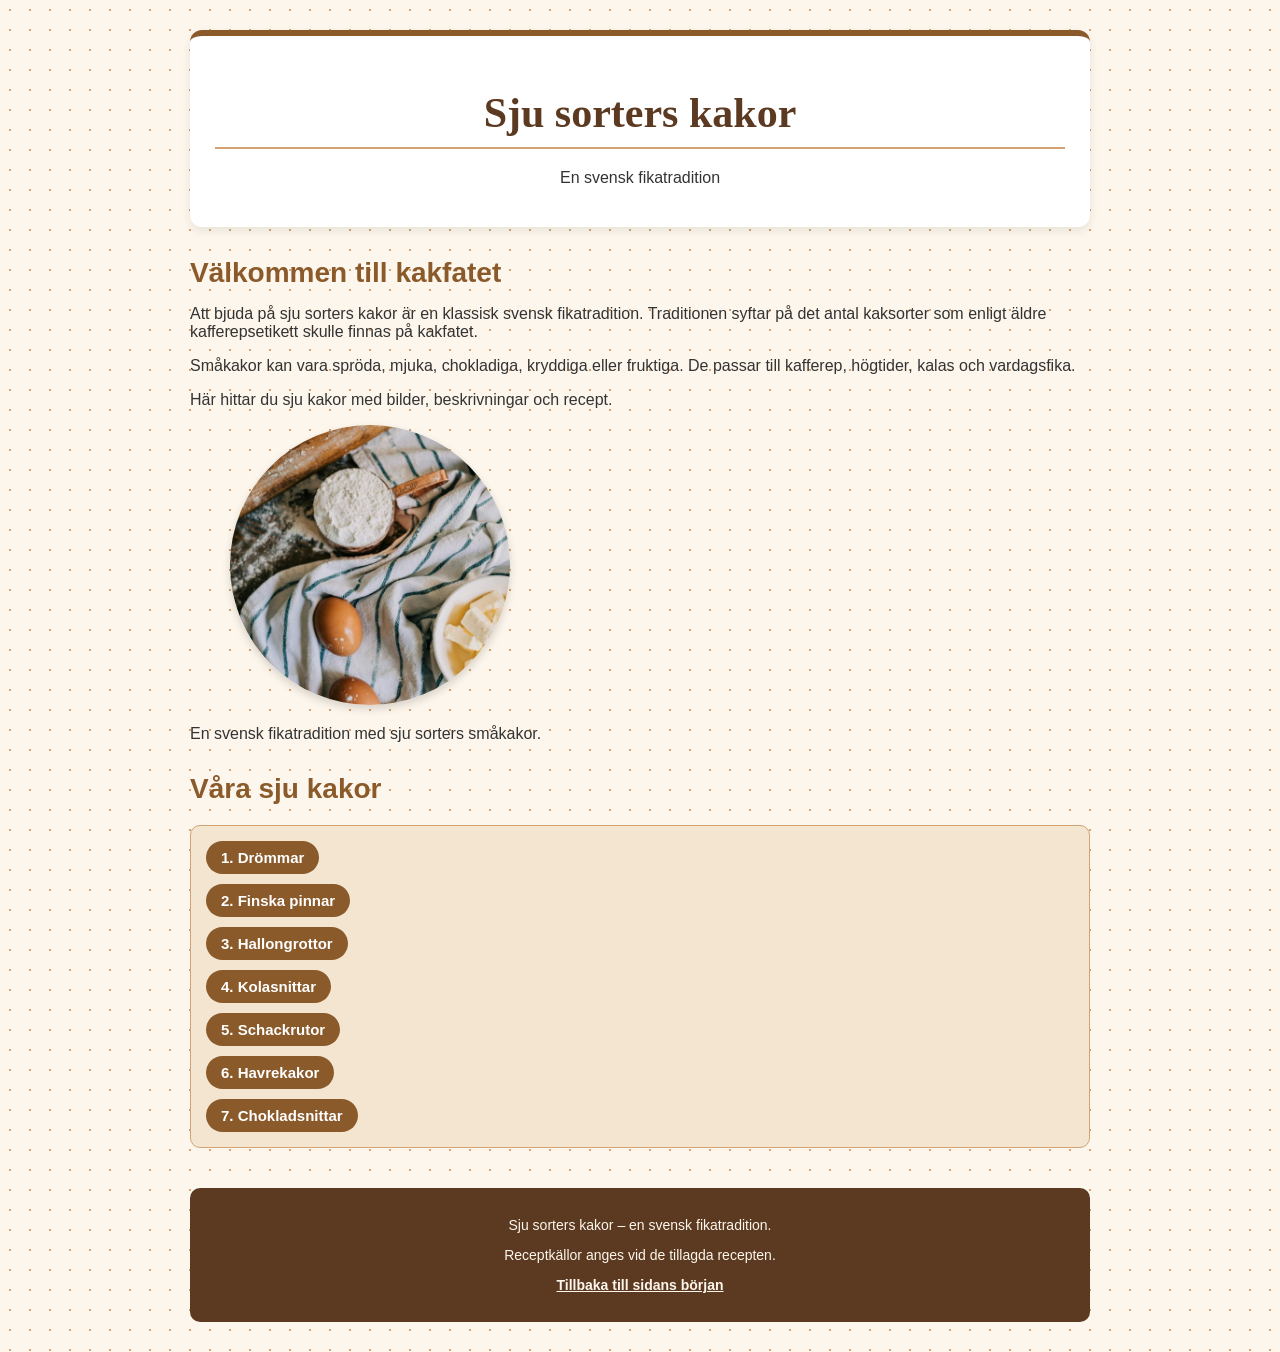
<file: index.html>
<!DOCTYPE html>
<html lang="sv">
<head>
    <!-- denna teckenkodning läggas så att svenska bokstäver fungerar -->
    <meta charset="UTF-8">

    <!-- Gör sidan anpassningsbar till olika skärmstorlekar. -->
    <meta name="viewport" content="width=device-width, initial-scale=1.0">

    <!-- Titeln för webbläsarens flik. -->
    <title>Sju sorters kakor</title>


<link rel="stylesheet" 
href="style.css">  
</head>
<body id="top">
    <!-- SIDHUVUD och det innebär sidans huvudrubrik och introduktion. -->
    <header>
        <h1>Sju sorters kakor</h1>
    <p>En svensk fikatradition</p>
    </header>

     <!-- INTRODUKTION
             Section grupperar den inledande informationen. -->
        <section id="introduktion">
            <h2>Välkommen till kakfatet</h2>

            <p>
                Att bjuda på sju sorters kakor är en klassisk
                svensk fikatradition. Traditionen syftar på det
                antal kaksorter som enligt äldre kafferepsetikett
                skulle finnas på kakfatet.
            </p>

            <p>
                Småkakor kan vara spröda, mjuka, chokladiga,
                kryddiga eller fruktiga. De passar till kafferep,
                högtider, kalas och vardagsfika.
            </p>

            <p>
                Här hittar du sju kakor med bilder,
                beskrivningar och recept.
            </p>
        </section>
        <figure>   
        <img src="lauren-gray-ingredients-unsplash.jpg"
                     alt="ingredienser för bakning med ägg , mjöl och en kavel"
                     width="600"
                     height="400">
                     </figure>
 <p>En svensk fikatradition med sju sorters småkakor.  </p>


<!-- NAVIGERING
         Nav innebär alla länkar till olika kakavsnitten och 
         Varje länk leder till ett unikt id längre ner på sidan. -->



        <h2>Våra sju kakor </h2>
<nav aria-label="Receptmeny">
    <ul>
        <li><a href="Drommar.html">1. Drömmar</a></li>
        <li><a href="finska.pinnar.html">2. Finska pinnar</a></li>
        <li><a href="Hallongrottor.html">3. Hallongrottor</a></li>
        <li><a href="kolasnittar.html">4. Kolasnittar</a></li>
        <li><a href="schackrutor.html">5. Schackrutor</a></li>
        <li><a href="havrekakor.html">6. Havrekakor</a></li>
        <li><a href="chokladsnittar.html">7. Chokladsnittar</a></li>
    </ul>
</nav>


    <!-- SIDFOT
         Footer innehåller avslutande information om webbplatsen. -->
    <footer>
        <p>Sju sorters kakor – en svensk fikatradition.</p>
        <p>Receptkällor anges vid de tillagda recepten.</p>
        <p><a href="#top">Tillbaka till sidans början</a></p>
    </footer>

</body>
</html>
</file>
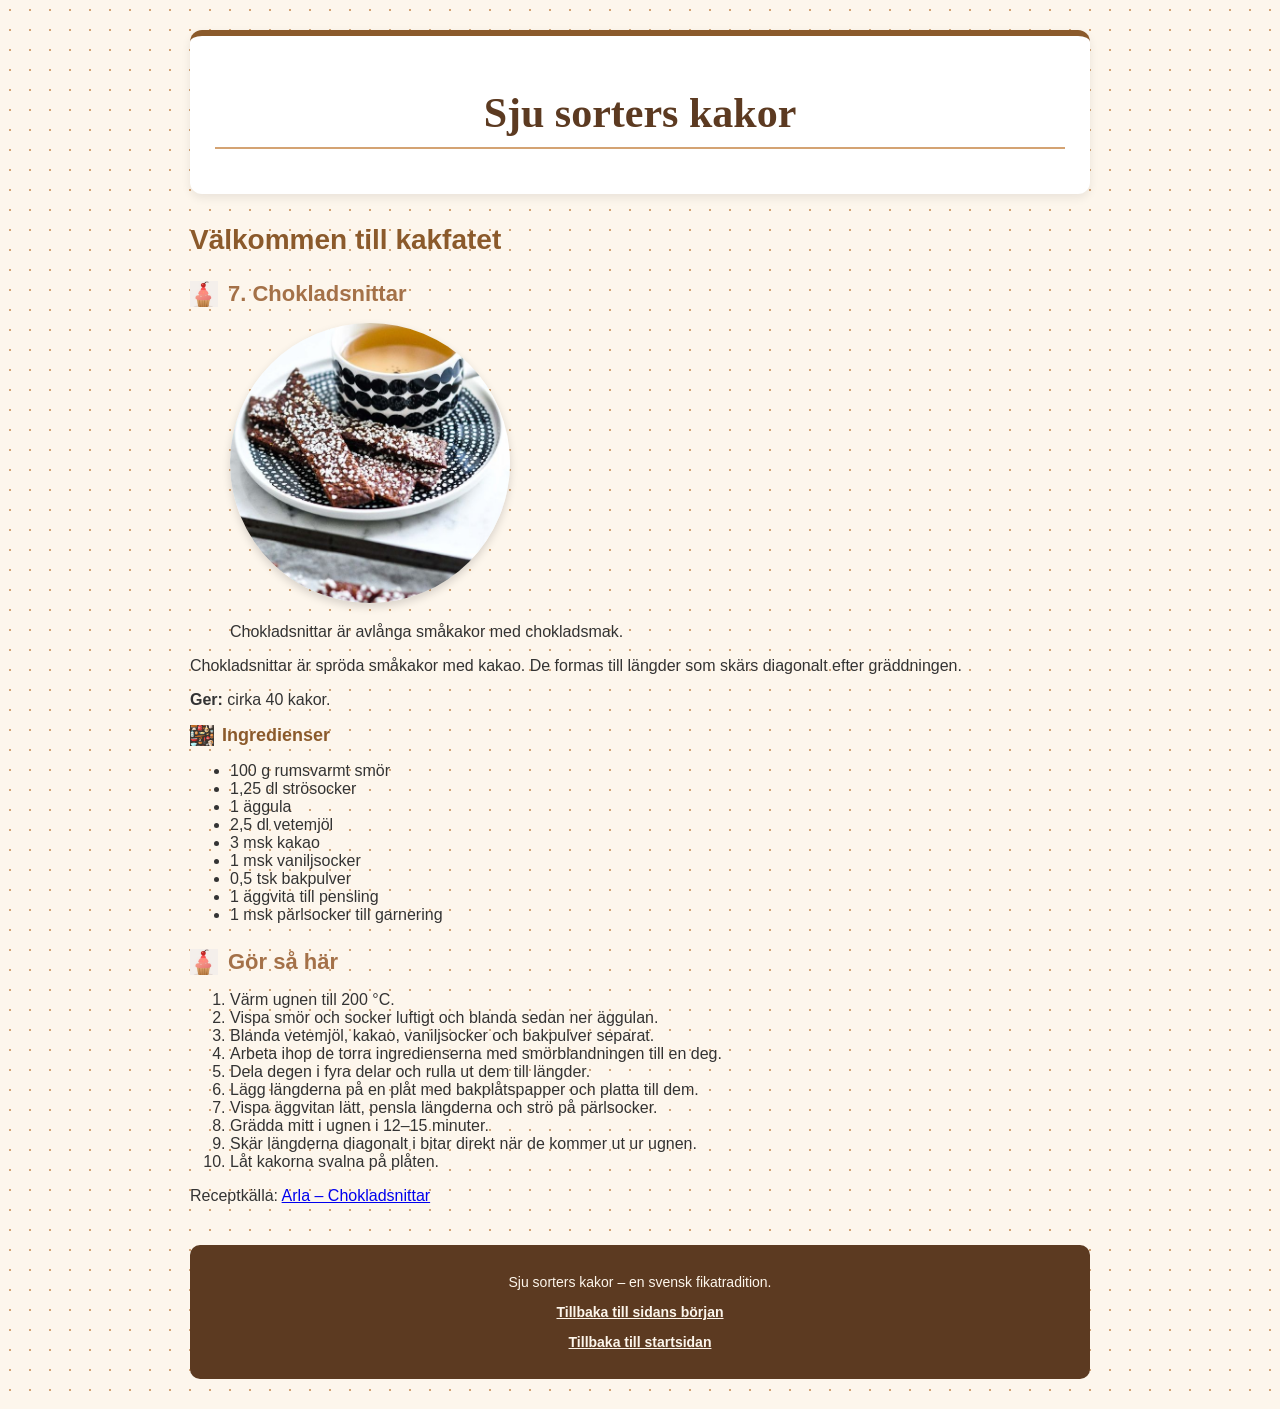
<file: chokladsnittar.html>
<!DOCTYPE html>
<html lang="sv">
<head>
    <!-- denna teckenkodning läggas så att svenska bokstäver fungerar -->
    <meta charset="UTF-8">

    <!-- Gör sidan anpassningsbar till olika skärmstorlekar. -->
    <meta name="viewport" content="width=device-width, initial-scale=1.0">

    <!-- Titeln för webbläsarens flik. -->
    <title>Sju sorters kakor</title>

<link rel="stylesheet" 
href="style.css">  
</head>
<body id="top">
    <!-- SIDHUVUD och det innebär sidans huvudrubrik och introduktion. -->
    <header>
        <h1>Sju sorters kakor</h1>
    </header>
     <!-- INTRODUKTION
             Section grupperar den inledande informationen. -->
        <section id="introduktion">
            <h2>Välkommen till kakfatet</h2>
            <!-- KAKA 7: egen vald kaka.
             Chokladsnittar är den andra extra kakan.
             Receptkälla enligt materialet som användaren angav:
             Arla, https://www.arla.se/recept/chokladsnitt/
             -->
        <article id="chokladsnittar">
            <h3>7. Chokladsnittar</h3>

            <figure>
                <img src="e2f61e0991dc0f7e5b26a93a81a0b77e.jpg"
                     alt="Avlånga chokladsnittar med pärlsocker"
                     width="600"
                     height="400">
                <figcaption>
                    Chokladsnittar är avlånga småkakor med chokladsmak.
                </figcaption>
            </figure>

            <p>
                Chokladsnittar är spröda småkakor med kakao.
                De formas till längder som skärs diagonalt
                efter gräddningen.
            </p>

            <p><strong>Ger:</strong> cirka 40 kakor.</p>

            <section>
                <h4>Ingredienser</h4>
                <ul>
                    <li>100 g rumsvarmt smör</li>
                    <li>1,25 dl strösocker</li>
                    <li>1 äggula</li>
                    <li>2,5 dl vetemjöl</li>
                    <li>3 msk kakao</li>
                    <li>1 msk vaniljsocker</li>
                    <li>0,5 tsk bakpulver</li>
                    <li>1 äggvita till pensling</li>
                    <li>1 msk pärlsocker till garnering</li>
                </ul>
            </section>

            <section>
                <h3>Gör så här</h3>
                <ol>
                    <li>Värm ugnen till 200 °C.</li>
                    <li>Vispa smör och socker luftigt och blanda sedan ner äggulan.</li>
                    <li>Blanda vetemjöl, kakao, vaniljsocker och bakpulver separat.</li>
                    <li>Arbeta ihop de torra ingredienserna med smörblandningen till en deg.</li>
                    <li>Dela degen i fyra delar och rulla ut dem till längder.</li>
                    <li>Lägg längderna på en plåt med bakplåtspapper och platta till dem.</li>
                    <li>Vispa äggvitan lätt, pensla längderna och strö på pärlsocker.</li>
                    <li>Grädda mitt i ugnen i 12–15 minuter.</li>
                    <li>Skär längderna diagonalt i bitar direkt när de kommer ut ur ugnen.</li>
                    <li>Låt kakorna svalna på plåten.</li>
                </ol>
            </section>

            <!-- Receptets källa anges i en vanlig länk. -->
            <p>
                Receptkälla:
                <a href="https://www.arla.se/recept/chokladsnitt/">
                    Arla – Chokladsnittar
                </a>
            </p>
        </article>
        </section>
<footer>
    <p>Sju sorters kakor – en svensk fikatradition.</p>
   
    <p><a href="#top">Tillbaka till sidans början</a></p>
     <p><a href="index.html">Tillbaka till startsidan</a></p>
</footer>
    
</body>
</html>
</file>
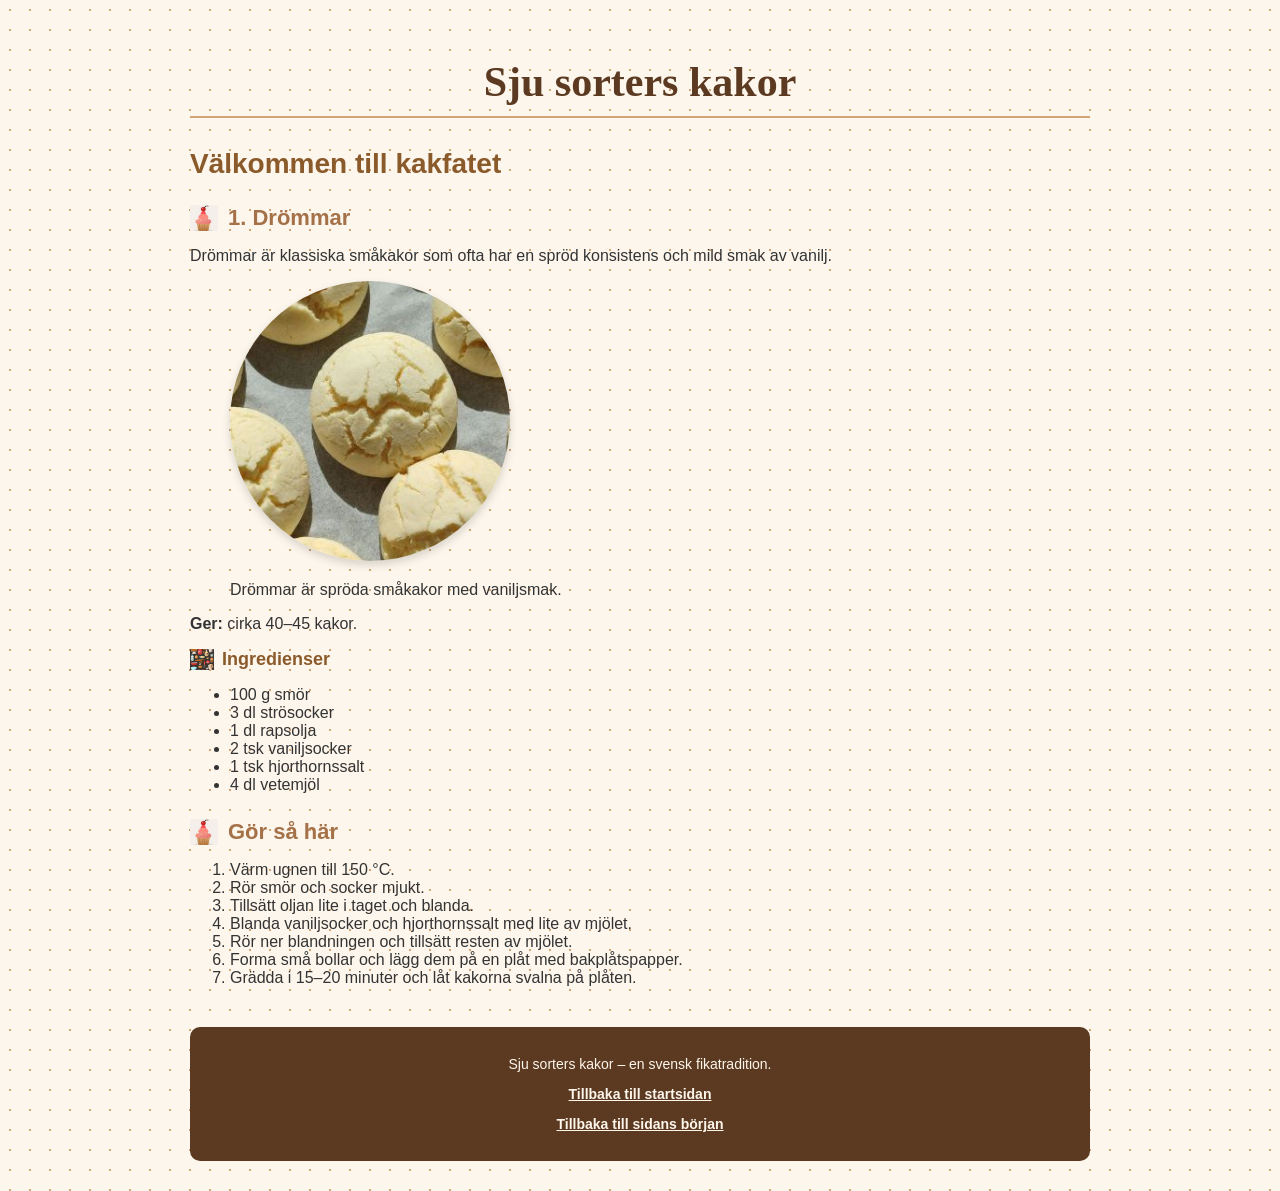
<file: Drommar.html>
<!DOCTYPE html>
<html lang="sv">
<head>
    <!-- denna teckenkodning läggas så att svenska bokstäver fungerar -->
    <meta charset="UTF-8">

    <!-- Gör sidan anpassningsbar till olika skärmstorlekar. -->
    <meta name="viewport" content="width=device-width, initial-scale=1.0">

    <!-- Titeln för webbläsarens flik. -->
    <title>Sju sorters kakor</title>

<link rel="stylesheet" 
href="style.css">  
</head>
<body>
    
 <h1>Sju sorters kakor</h1>
    
     <!-- INTRODUKTION
             Section grupperar den inledande informationen. -->
        <section id="introduktion">
            <h2>Välkommen till kakfatet</h2>
             <article id="drommar">
                 <!-- KAKA 1
              texten för de första fem  kakorna är baserad på uppgiftmaterialet. 
                 Article används för ett självständigt innehållsavsnitt. -->
            <h3>1. Drömmar</h3>
            <p>
                Drömmar är klassiska småkakor som ofta har
                en spröd konsistens och mild smak av vanilj.
            </p>

            <!-- här är sektonen för den första kakans bild .
                 Alt-är beskrivning till bildens innehåll. -->
            <figure>
                <img src="drommar-pexels-nur-tok-1105432560-30900690.jpg"
                     alt="Drömmar, runda ljusa småkakor"
                     width="600"
                     height="400">
                <figcaption>
                    Drömmar är spröda småkakor med vaniljsmak.
                </figcaption>
            </figure>

            <p><strong>Ger:</strong> cirka 40–45 kakor.</p>

            <section>
                <h4>Ingredienser</h4>

                <!-- Ul används för en lista utan bestämd ordning. -->
                <ul>
                    <li>100 g smör</li>
                    <li>3 dl strösocker</li>
                    <li>1 dl rapsolja</li>
                    <li>2 tsk vaniljsocker</li>
                    <li>1 tsk hjorthornssalt</li>
                    <li>4 dl vetemjöl</li>
                </ul>
            </section>

            <section>
                <h3>Gör så här</h3>

                <!-- Ol skrivas för att bakstegen ska göras i ordning. -->
                <ol>
                    <li>Värm ugnen till 150 °C.</li>
                    <li>Rör smör och socker mjukt.</li>
                    <li>Tillsätt oljan lite i taget och blanda.</li>
                    <li>Blanda vaniljsocker och hjorthornssalt med lite av mjölet.</li>
                    <li>Rör ner blandningen och tillsätt resten av mjölet.</li>
                    <li>Forma små bollar och lägg dem på en plåt med bakplåtspapper.</li>
                    <li>Grädda i 15–20 minuter och låt kakorna svalna på plåten.</li>
                </ol>
            </section>
</article>
</section>
        <footer>
    <p>Sju sorters kakor – en svensk fikatradition.</p>
      <p><a href="index.html">Tillbaka till startsidan</a></p>
    <p><a href="#top">Tillbaka till sidans början</a></p>
</footer>
    
</body>
</html>
</file>
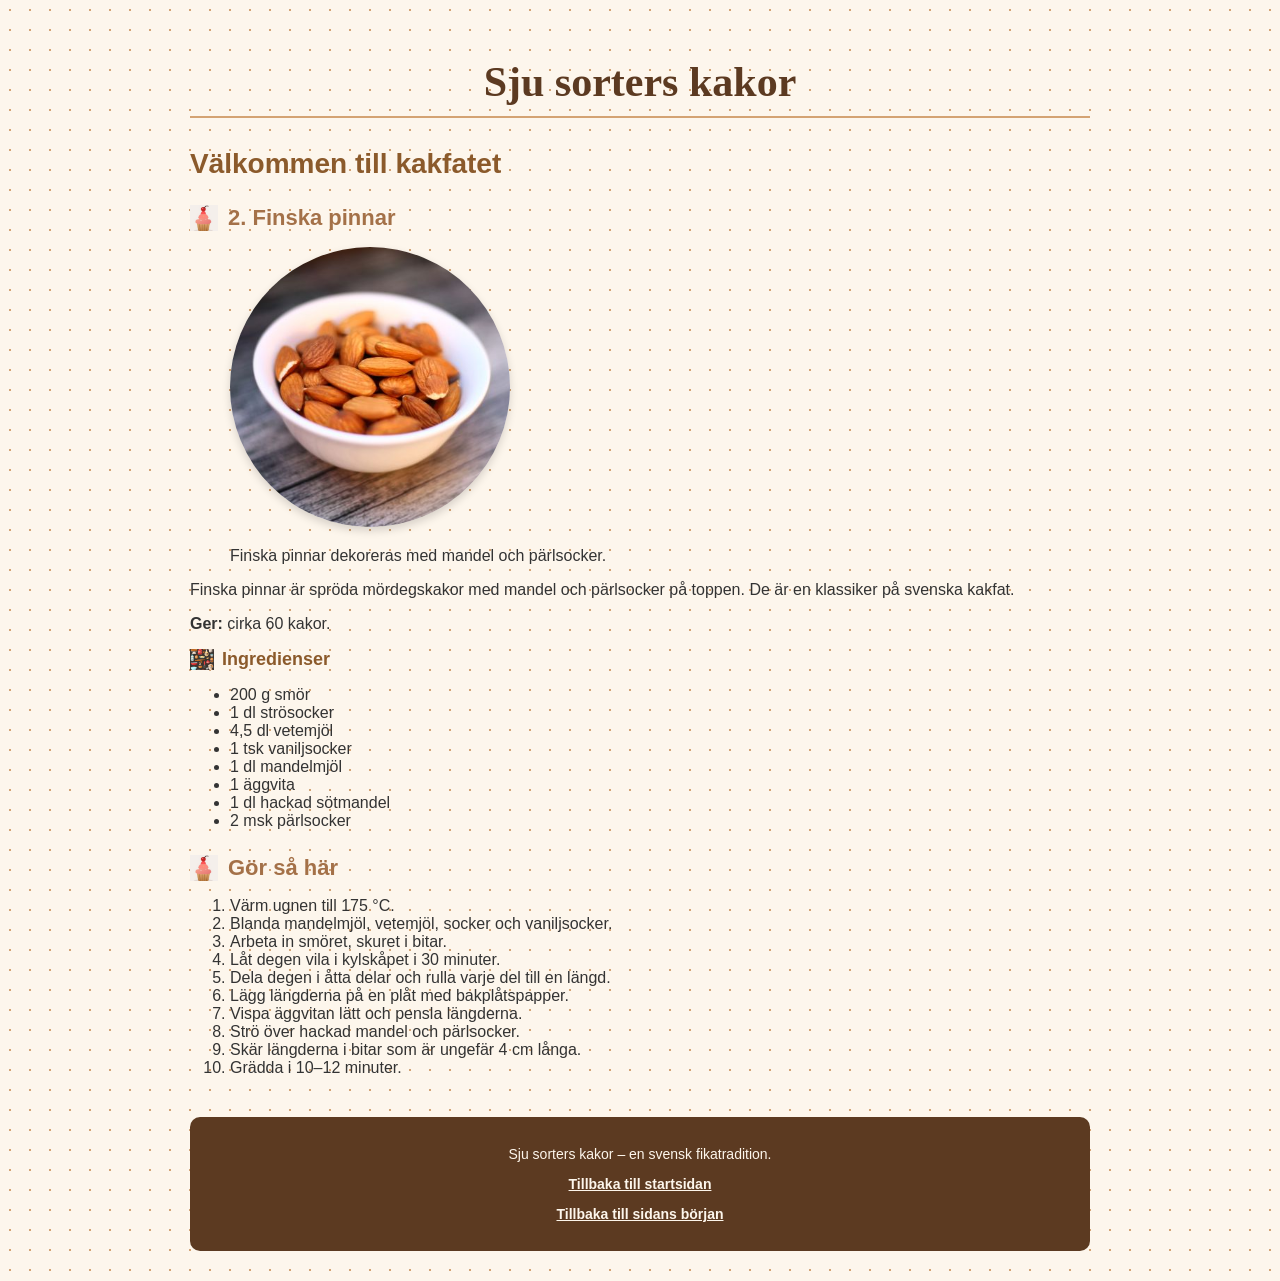
<file: finska.pinnar.html>
<!DOCTYPE html>
<html lang="sv">
<head>
    <!-- denna teckenkodning läggas så att svenska bokstäver fungerar -->
    <meta charset="UTF-8">

    <!-- Gör sidan anpassningsbar till olika skärmstorlekar. -->
    <meta name="viewport" content="width=device-width, initial-scale=1.0">

    <!-- Titeln för webbläsarens flik. -->
    <title>Sju sorters kakor</title>

<link rel="stylesheet" 
href="style.css">  
</head>
<body>
 <h1>Sju sorters kakor</h1>

        <!-- INTRODUKTION
             Section grupperar den inledande informationen. -->
        <section id="introduktion">
            <h2>Välkommen till kakfatet</h2>
             <!-- KAKA 2 -->
        <article id="finska-pinnar"> 
            <h3>2. Finska pinnar</h3>
<!-- här är andra bild och alt är beskrivning om bild-->
            <figure>
                <img src="almonds-pexels-lorena-galeano-2236980-5254826.jpg"
                     alt="Finska pinnar med hackad mandel och pärlsocker"
                     width="600"
                     height="400">
                <figcaption>
                    Finska pinnar dekoreras med mandel och pärlsocker.
                </figcaption>
            </figure>

            <p>
                Finska pinnar är spröda mördegskakor med mandel
                och pärlsocker på toppen. De är en klassiker
                på svenska kakfat.
            </p>

            <p><strong>Ger:</strong> cirka 60 kakor.</p>

            <section>
                <h4>Ingredienser</h4>
                <ul>
                    <li>200 g smör</li>
                    <li>1 dl strösocker</li>
                    <li>4,5 dl vetemjöl</li>
                    <li>1 tsk vaniljsocker</li>
                    <li>1 dl mandelmjöl</li>
                    <li>1 äggvita</li>
                    <li>1 dl hackad sötmandel</li>
                    <li>2 msk pärlsocker</li>
                </ul>
            </section>

            <section>
                <h3>Gör så här</h3>
                <ol>
                    <li>Värm ugnen till 175 °C.</li>
                    <li>Blanda mandelmjöl, vetemjöl, socker och vaniljsocker.</li>
                    <li>Arbeta in smöret, skuret i bitar.</li>
                    <li>Låt degen vila i kylskåpet i 30 minuter.</li>
                    <li>Dela degen i åtta delar och rulla varje del till en längd.</li>
                    <li>Lägg längderna på en plåt med bakplåtspapper.</li>
                    <li>Vispa äggvitan lätt och pensla längderna.</li>
                    <li>Strö över hackad mandel och pärlsocker.</li>
                    <li>Skär längderna i bitar som är ungefär 4 cm långa.</li>
                    <li>Grädda i 10–12 minuter.</li>
                </ol>
            </section>
            </article>

             </section>
            
        
            <footer>
    <p>Sju sorters kakor – en svensk fikatradition.</p>
      <p><a href="index.html">Tillbaka till startsidan</a></p>
    <p><a href="#top">Tillbaka till sidans början</a></p>

</footer>
    </body>
    </html>
</file>
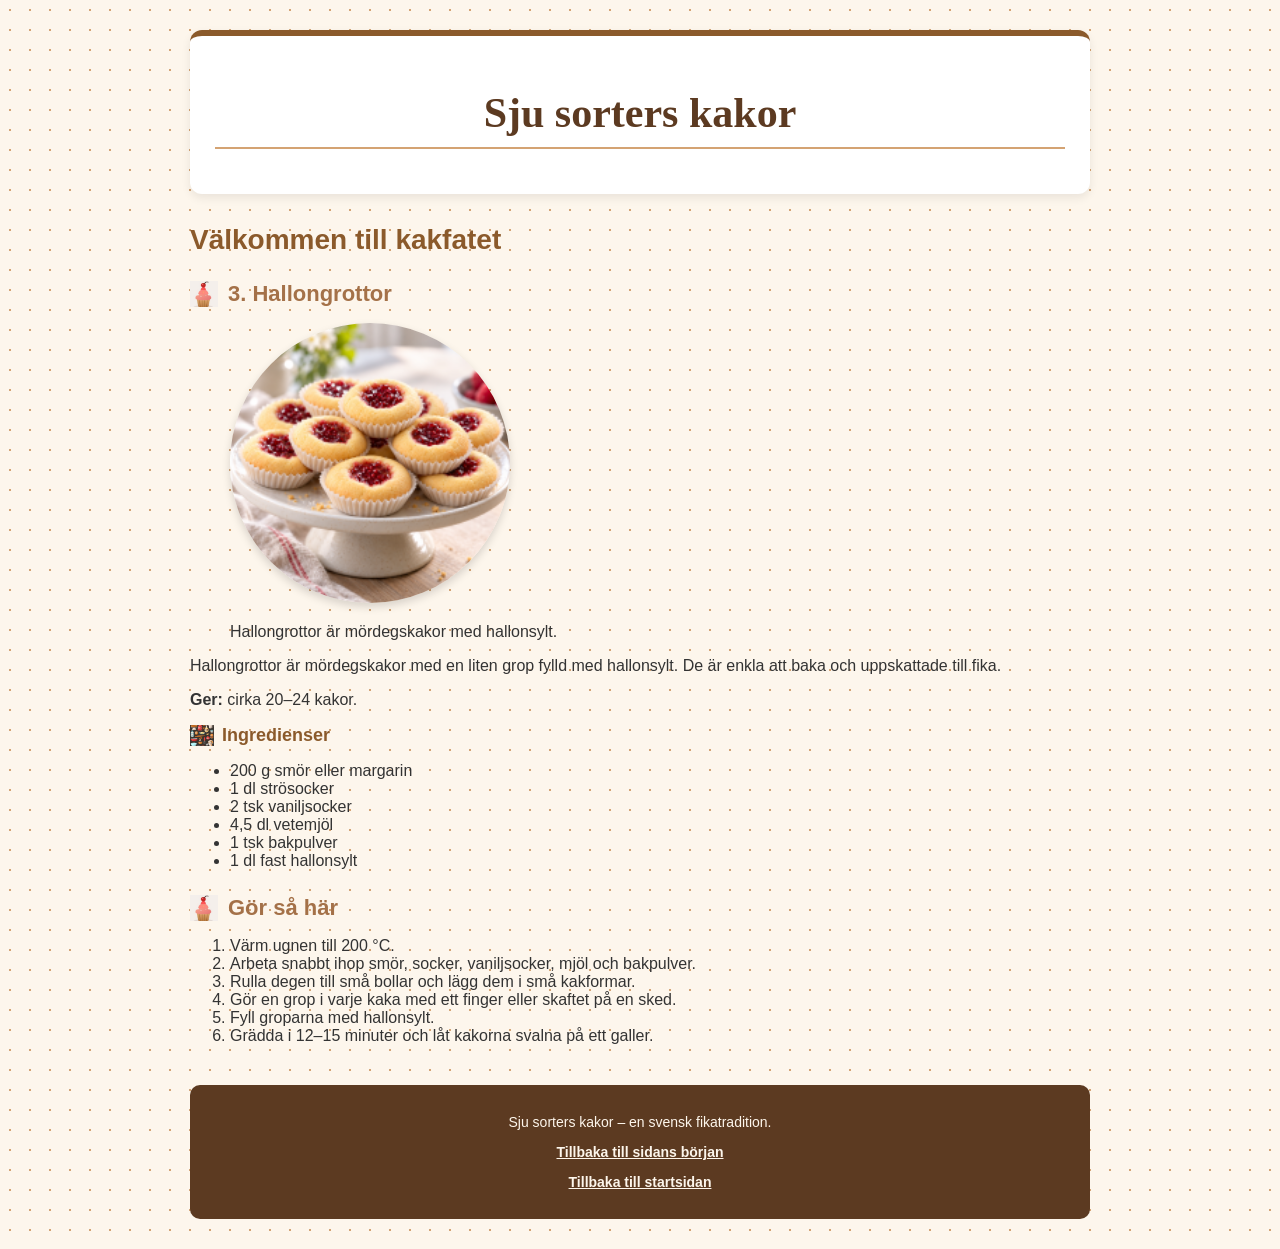
<file: Hallongrottor.html>
<!DOCTYPE html>
<html lang="sv">
<head>
    <!-- denna teckenkodning läggas så att svenska bokstäver fungerar -->
    <meta charset="UTF-8">

    <!-- Gör sidan anpassningsbar till olika skärmstorlekar. -->
    <meta name="viewport" content="width=device-width, initial-scale=1.0">

    <!-- Titeln för webbläsarens flik. -->
    <title>Sju sorters kakor</title>

<link rel="stylesheet" 
href="style.css">  
</head>
<body id="top">
    <!-- SIDHUVUD och det innebär sidans huvudrubrik och introduktion. -->
    <header>
        <h1>Sju sorters kakor</h1> 
    </header>
    
     <!-- INTRODUKTION
             Section grupperar den inledande informationen. -->
        <section id="introduktion">
            <h2>Välkommen till kakfatet</h2>
             <!-- KAKA 3 -->
        <article id="hallongrottor">
            <h3>3. Hallongrottor</h3>

            <figure>
                <img src="Hallongrottor-chatgpt-bild.png"
            
                     alt="Hallongrottor fyllda med hallonsylt"
                     width="600"
                     height="400">
                <figcaption>
                    Hallongrottor är mördegskakor med hallonsylt.
                </figcaption>
            </figure>
 
            <p>
                Hallongrottor är mördegskakor med en liten grop
                fylld med hallonsylt. De är enkla att baka och
                uppskattade till fika.
            </p>

            <p><strong>Ger:</strong> cirka 20–24 kakor.</p>

            <section>
                <h4>Ingredienser</h4>
                <ul>
                    <li>200 g smör eller margarin</li>
                    <li>1 dl strösocker</li>
                    <li>2 tsk vaniljsocker</li>
                    <li>4,5 dl vetemjöl</li>
                    <li>1 tsk bakpulver</li>
                    <li>1 dl fast hallonsylt</li>
                </ul>
            </section>

            <section>
                <h3>Gör så här</h3>
                <ol>
                    <li>Värm ugnen till 200 °C.</li>
                    <li>Arbeta snabbt ihop smör, socker, vaniljsocker, mjöl och bakpulver.</li>
                    <li>Rulla degen till små bollar och lägg dem i små kakformar.</li>
                    <li>Gör en grop i varje kaka med ett finger eller skaftet på en sked.</li>
                    <li>Fyll groparna med hallonsylt.</li>
                    <li>Grädda i 12–15 minuter och låt kakorna svalna på ett galler.</li>
                </ol>
            </section>
</article>
</section>
          
        <footer>
    <p>Sju sorters kakor – en svensk fikatradition.</p>
    <p><a href="#top">Tillbaka till sidans början</a></p>
     <p><a href="index.html">Tillbaka till startsidan</a></p>
</footer>
    
</body>
</html>
</file>
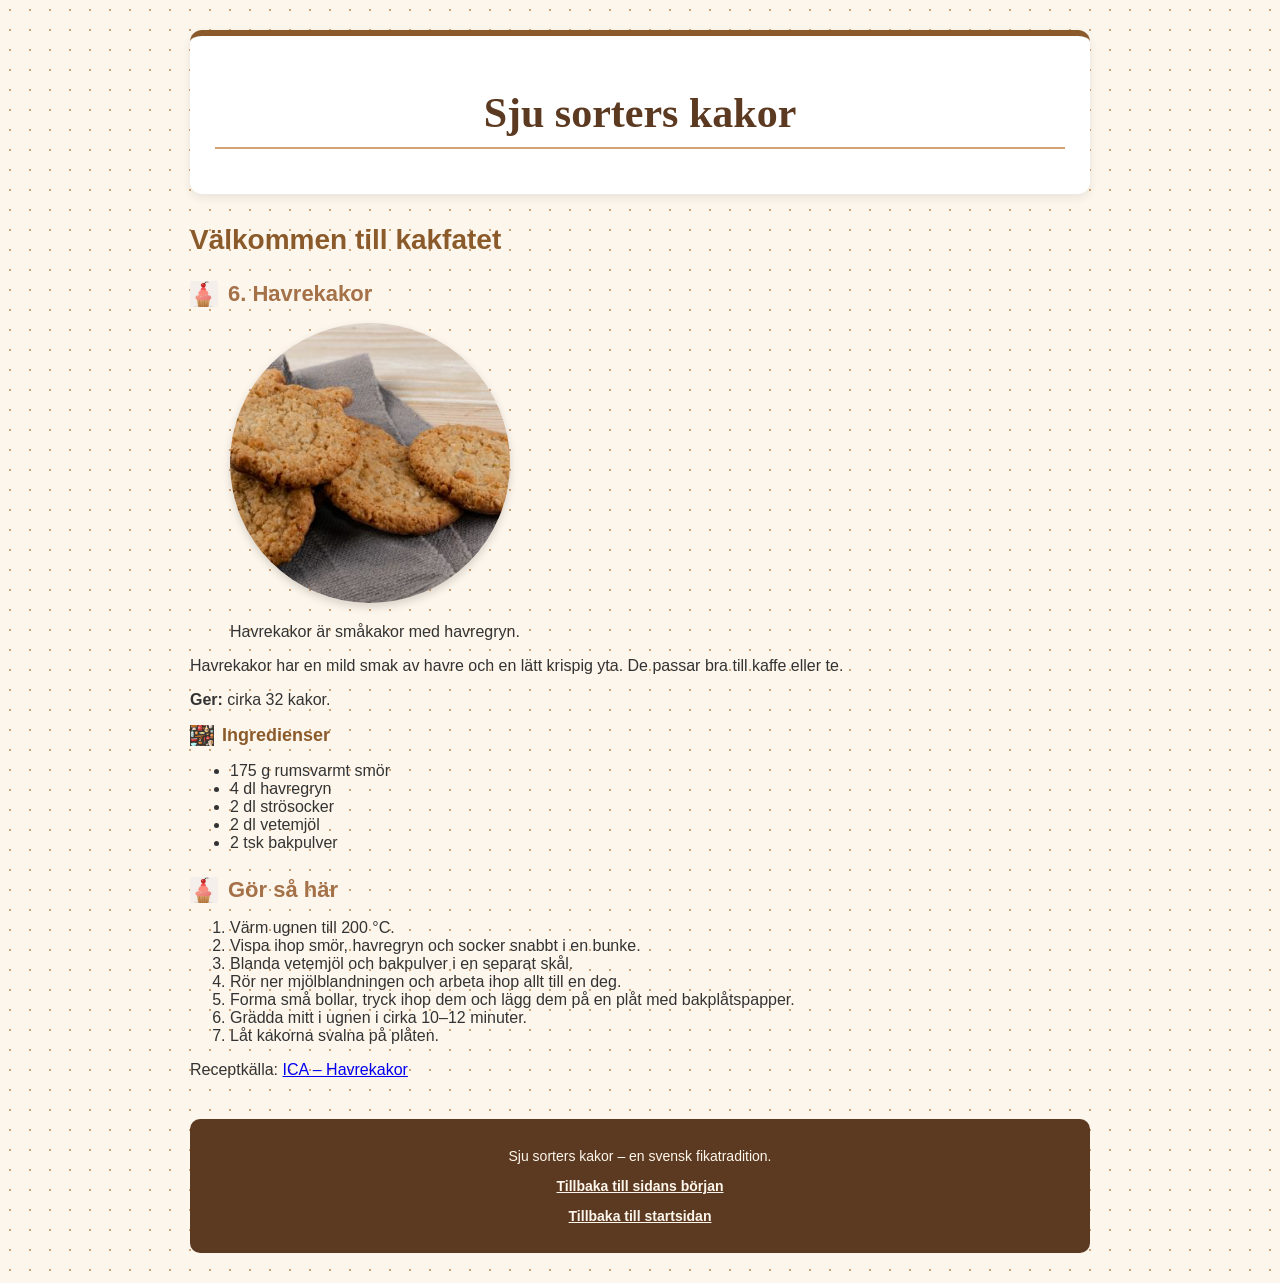
<file: havrekakor.html>
<!DOCTYPE html>
<html lang="sv">
<head>
    <!-- denna teckenkodning läggas så att svenska bokstäver fungerar -->
    <meta charset="UTF-8">

    <!-- Gör sidan anpassningsbar till olika skärmstorlekar. -->
    <meta name="viewport" content="width=device-width, initial-scale=1.0">

    <!-- Titeln för webbläsarens flik. -->
    <title>Sju sorters kakor</title>

<link rel="stylesheet" 
href="style.css">  
</head>
<body id="top">
    <!-- SIDHUVUD och det innebär sidans huvudrubrik och introduktion. -->
    <header>
        <h1>Sju sorters kakor</h1>
    </header>
     <!-- INTRODUKTION
             Section grupperar den inledande informationen. -->
        <section id="introduktion">
            <h2>Välkommen till kakfatet</h2>
             <article id="havrekakor">
            <h3>6. Havrekakor</h3>
<!--bild och alt är beskrivning-->
            <figure>
                <img src="l-intro-1680028153.jpg"
                     alt="Runda havrekakor"
                     width="600"
                     height="400">
                <figcaption>
                    Havrekakor är småkakor med havregryn.
                </figcaption>
            </figure>

            <p>
                Havrekakor har en mild smak av havre och en
                lätt krispig yta. De passar bra till kaffe eller te.
            </p>

            <p><strong>Ger:</strong> cirka 32 kakor.</p>

            <section>
                <h4>Ingredienser</h4>
                <ul>
                    <li>175 g rumsvarmt smör</li>
                    <li>4 dl havregryn</li>
                    <li>2 dl strösocker</li>
                    <li>2 dl vetemjöl</li>
                    <li>2 tsk bakpulver</li>
                </ul>
            </section>

            <section>
                <h3>Gör så här</h3>
                <ol>
                    <li>Värm ugnen till 200 °C.</li>
                    <li>Vispa ihop smör, havregryn och socker snabbt i en bunke.</li>
                    <li>Blanda vetemjöl och bakpulver i en separat skål.</li>
                    <li>Rör ner mjölblandningen och arbeta ihop allt till en deg.</li>
                    <li>Forma små bollar, tryck ihop dem och lägg dem på en plåt med bakplåtspapper.</li>
                    <li>Grädda mitt i ugnen i cirka 10–12 minuter.</li>
                    <li>Låt kakorna svalna på plåten.</li>
                </ol>
            </section>

            <!-- Källan anges så att läsaren kan hitta receptet. -->
            <p>
                Receptkälla:
                <a href="https://www.ica.se/recept/havrekakor-729379/">
                    ICA – Havrekakor
                </a>
            </p>
        </article>
</section>
        <footer>
    <p>Sju sorters kakor – en svensk fikatradition.</p>
    <p><a href="#top">Tillbaka till sidans början</a></p>
     <p><a href="index.html">Tillbaka till startsidan</a></p>
</footer>

</body>
</html>
</file>
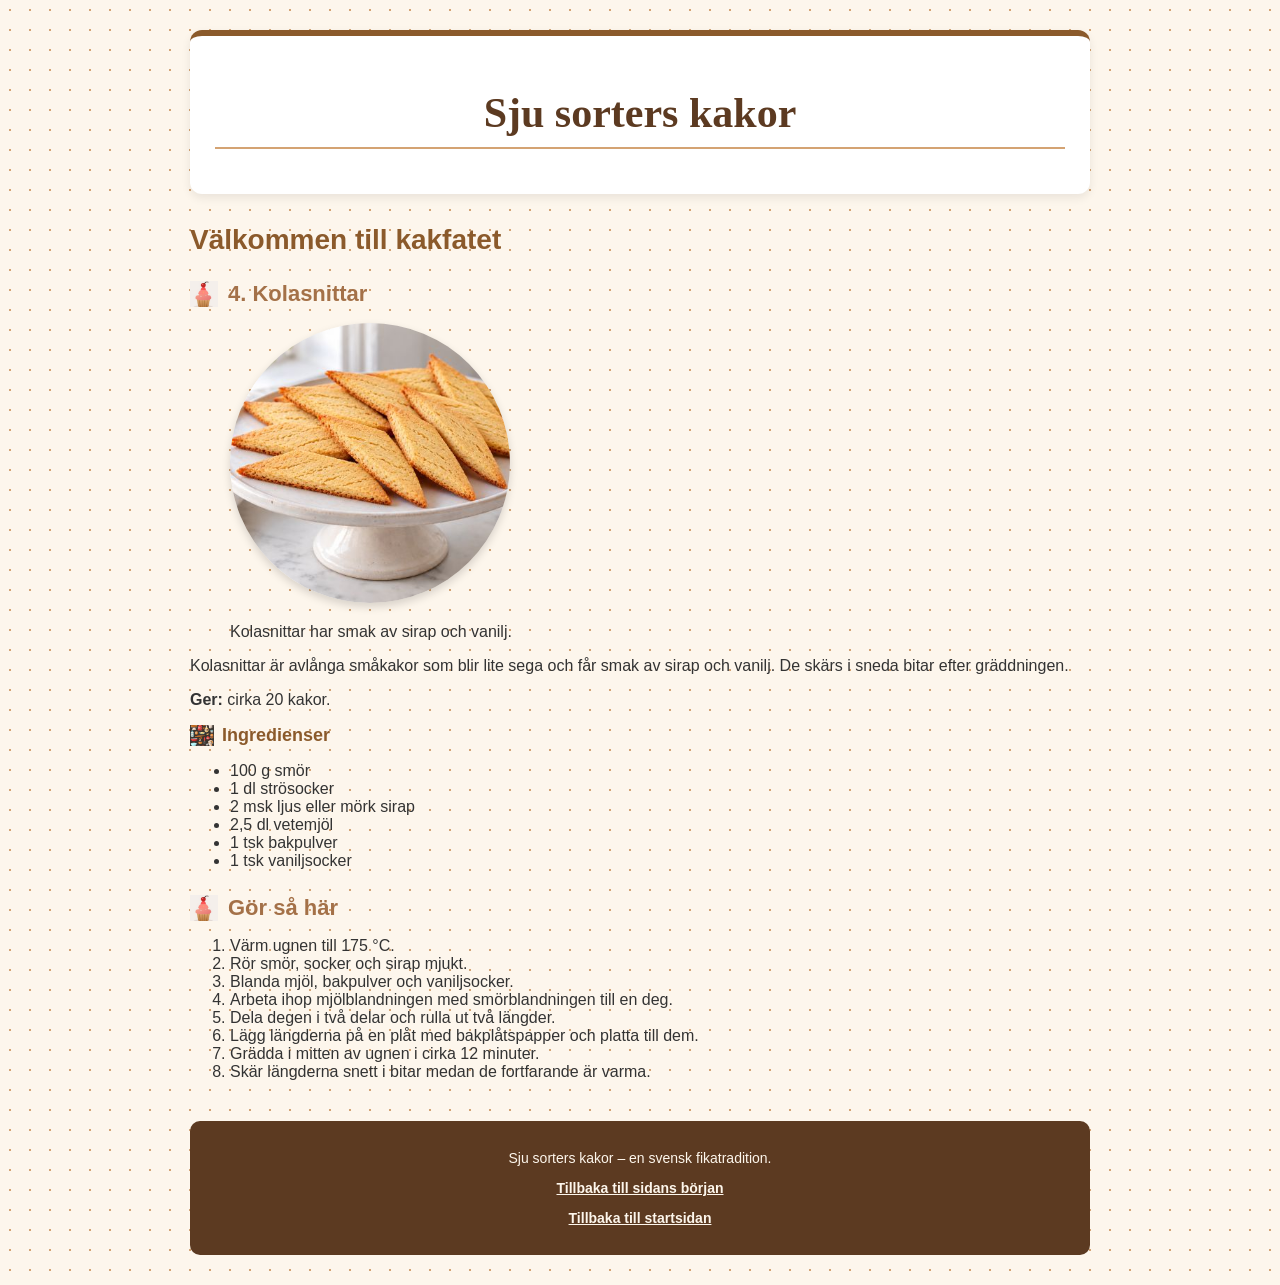
<file: kolasnittar.html>
<!DOCTYPE html>
<html lang="sv">
<head>
    <!-- denna teckenkodning läggas så att svenska bokstäver fungerar -->
    <meta charset="UTF-8">

    <!-- Gör sidan anpassningsbar till olika skärmstorlekar. -->
    <meta name="viewport" content="width=device-width, initial-scale=1.0">

    <!-- Titeln för webbläsarens flik. -->
    <title>Sju sorters kakor</title>

<link rel="stylesheet" 
href="style.css">  
</head>
<body id="top">
    <!-- SIDHUVUD och det innebär sidans huvudrubrik och introduktion. -->
    <header>
        <h1>Sju sorters kakor</h1>
    </header>
     <!-- INTRODUKTION
             Section grupperar den inledande informationen. -->
        <section id="introduktion">
            <h2>Välkommen till kakfatet</h2>
  <!-- KAKA 4 -->
        <article id="kolasnittar">
            <h3>4. Kolasnittar</h3>

            <figure>
                <img src="kolasnittar-chatgpt-bild.jpg"
                     alt="Gyllene kolasnittar skurna i sneda bitar"
                     width="600"
                     height="400">
                <figcaption>
                    Kolasnittar har smak av sirap och vanilj.
                </figcaption>
            </figure>

            <p>
                Kolasnittar är avlånga småkakor som blir lite
                sega och får smak av sirap och vanilj.
                De skärs i sneda bitar efter gräddningen.
            </p>

            <p><strong>Ger:</strong> cirka 20 kakor.</p>

            <section>
                <h4>Ingredienser</h4>
                <ul>
                    <li>100 g smör</li>
                    <li>1 dl strösocker</li>
                    <li>2 msk ljus eller mörk sirap</li>
                    <li>2,5 dl vetemjöl</li>
                    <li>1 tsk bakpulver</li>
                    <li>1 tsk vaniljsocker</li>
                </ul>
            </section>

            <section>
                <h3>Gör så här</h3>
                <ol>
                    <li>Värm ugnen till 175 °C.</li>
                    <li>Rör smör, socker och sirap mjukt.</li>
                    <li>Blanda mjöl, bakpulver och vaniljsocker.</li>
                    <li>Arbeta ihop mjölblandningen med smörblandningen till en deg.</li>
                    <li>Dela degen i två delar och rulla ut två längder.</li>
                    <li>Lägg längderna på en plåt med bakplåtspapper och platta till dem.</li>
                    <li>Grädda i mitten av ugnen i cirka 12 minuter.</li>
                    <li>Skär längderna snett i bitar medan de fortfarande är varma.</li>
                </ol>
            </section>
            </article>
            </section>

        <footer>
    <p>Sju sorters kakor – en svensk fikatradition.</p>
    <p><a href="#top">Tillbaka till sidans början</a></p>
     <p><a href="index.html">Tillbaka till startsidan</a></p>
</footer>
</body>
</html>
</file>
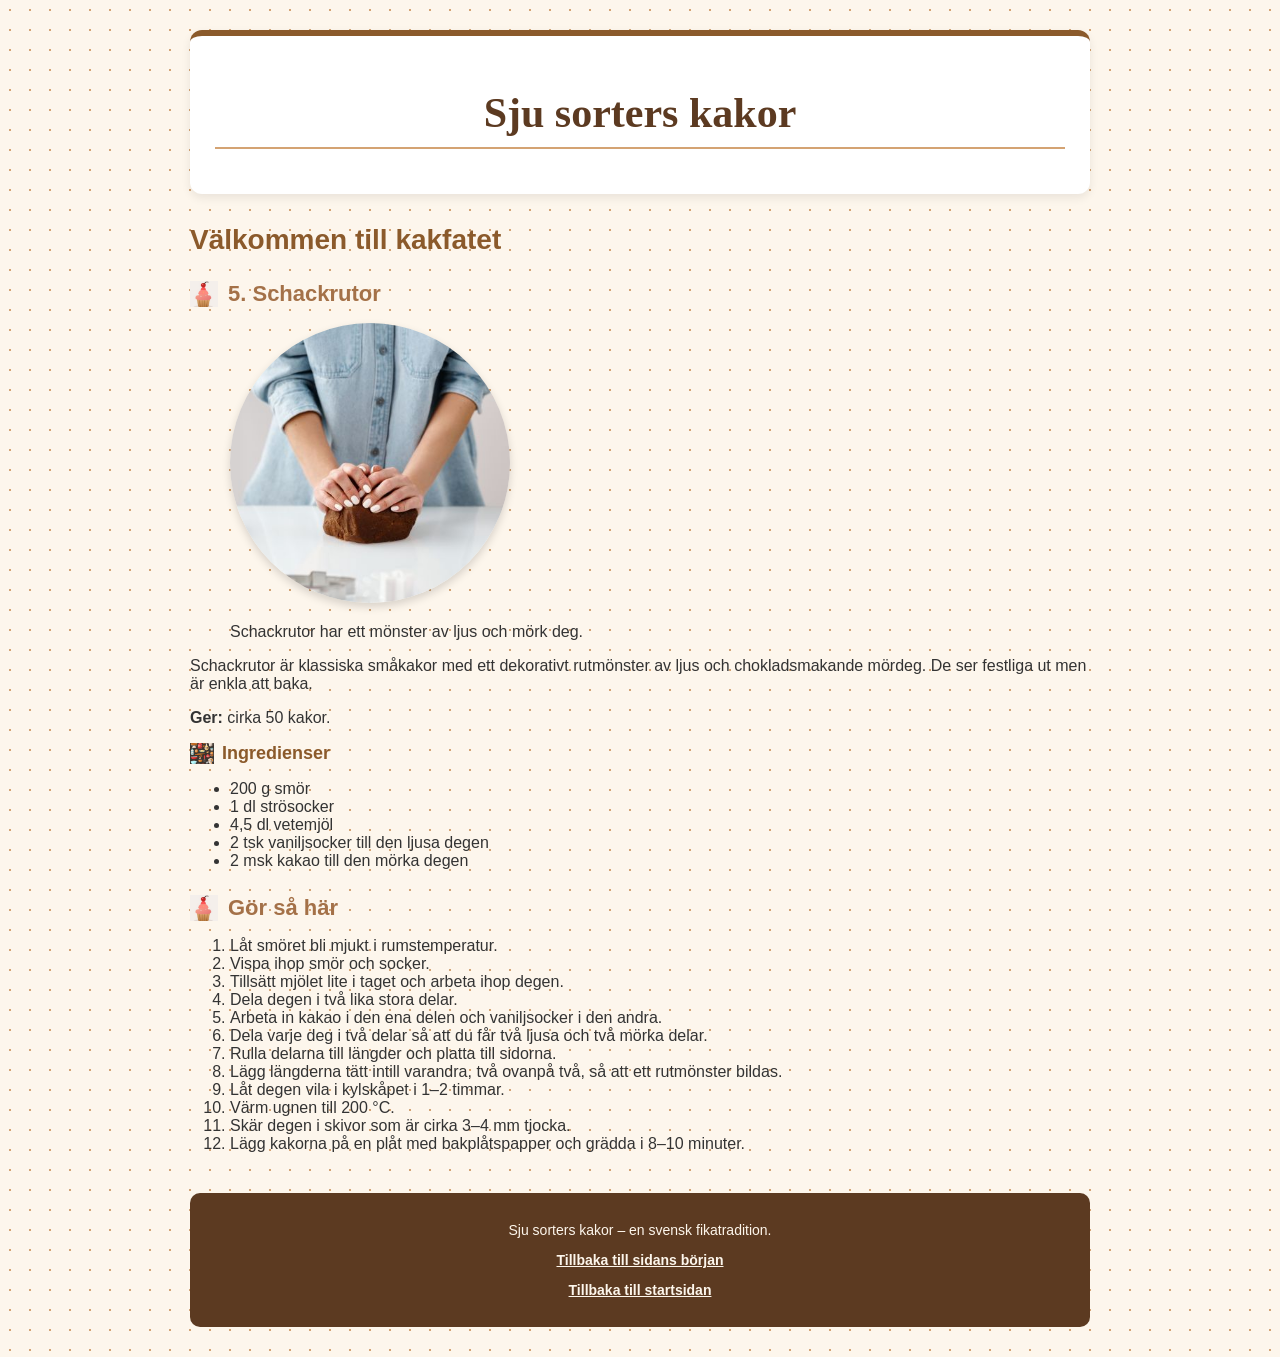
<file: schackrutor.html>
<!DOCTYPE html>
<html lang="sv">
<head>
    <!-- denna teckenkodning läggas så att svenska bokstäver fungerar -->
    <meta charset="UTF-8">

    <!-- Gör sidan anpassningsbar till olika skärmstorlekar. -->
    <meta name="viewport" content="width=device-width, initial-scale=1.0">

    <!-- Titeln för webbläsarens flik. -->
    <title>Sju sorters kakor</title>

<link rel="stylesheet" 
href="style.css">  
</head>
<body id="top">
    <!-- SIDHUVUD och det innebär sidans huvudrubrik och introduktion. -->
    <header>
        <h1>Sju sorters kakor</h1>
            
    </header>

    
     <!-- INTRODUKTION
             Section grupperar den inledande informationen. -->
        <section id="introduktion">
            <h2>Välkommen till kakfatet</h2>
             <!-- KAKA 5 -->
        <article id="schackrutor">
            <h3>5. Schackrutor</h3>

            <figure>
                <img src="dark-dough-chess-pexels-nicole-michalou-6061579.jpg"
                     alt="Schackrutor med ljus och mörk deg"
                     width="600"
                     height="400">
                <figcaption>
                    Schackrutor har ett mönster av ljus och mörk deg.
                </figcaption>
            </figure>

            <p>
                Schackrutor är klassiska småkakor med ett
                dekorativt rutmönster av ljus och chokladsmakande
                mördeg. De ser festliga ut men är enkla att baka.
            </p>

            <p><strong>Ger:</strong> cirka 50 kakor.</p>

            <section>
                <h4>Ingredienser</h4>
                <ul>
                    <li>200 g smör</li>
                    <li>1 dl strösocker</li>
                    <li>4,5 dl vetemjöl</li>
                    <li>2 tsk vaniljsocker till den ljusa degen</li>
                    <li>2 msk kakao till den mörka degen</li>
                </ul>
            </section>

            <section>
                <h3>Gör så här</h3>
                <ol>
                    <li>Låt smöret bli mjukt i rumstemperatur.</li>
                    <li>Vispa ihop smör och socker.</li>
                    <li>Tillsätt mjölet lite i taget och arbeta ihop degen.</li>
                    <li>Dela degen i två lika stora delar.</li>
                    <li>Arbeta in kakao i den ena delen och vaniljsocker i den andra.</li>
                    <li>Dela varje deg i två delar så att du får två ljusa och två mörka delar.</li>
                    <li>Rulla delarna till längder och platta till sidorna.</li>
                    <li>Lägg längderna tätt intill varandra, två ovanpå två, så att ett rutmönster bildas.</li>
                    <li>Låt degen vila i kylskåpet i 1–2 timmar.</li>
                    <li>Värm ugnen till 200 °C.</li>
                    <li>Skär degen i skivor som är cirka 3–4 mm tjocka.</li>
                    <li>Lägg kakorna på en plåt med bakplåtspapper och grädda i 8–10 minuter.</li>
                </ol>
            </section>
</article>
    </section> 


        <!-- KAKA 6: egen vald kaka.
             Havrekakor är en av de två extra kakorna.
             Receptkälla enligt materialet som användaren angav:
             ICA, https://www.ica.se/recept/havrekakor-729379/
              -->
             <footer>
    <p>Sju sorters kakor – en svensk fikatradition.</p>
    <p><a href="#top">Tillbaka till sidans början</a></p>
     <p><a href="index.html">Tillbaka till startsidan</a></p>
</footer>
</body>
</html>
</file>
<file: style.css>
/* Grundläggande stil för hela webbsidan (bakgrund, mönster och typsnitt) */
body {
    max-width: 900px; /* Begränsar sidans totala bredd för bättre läsbarhet */
    margin: 0 auto; /* Centrerar hela sidan horisontellt */
    padding: 30px; /* Ger luft runt innehållet */
    background-color: #fdf6ec; /* Varm bakgrundsfärg som reserv om bilden inte laddas */
    background-repeat: repeat; /* Upprepar mönstret jämnt över hela bakgrunden */
    font-family: 'Segoe UI', Tahoma, Geneva, Verdana, sans-serif; /* Lättläst typsnitt för brödtext */
    color: #333333; /* Mörkgrå textfärg för god kontrast */
}
/* 1. Huvudrubrik för sidan (Sju sorters kakor) */
h1 {
    font-family: Georgia, 'Times New Roman', serif; /* Klassiskt typsnitt för huvudrubriken */
    font-size: 42px; /* Stor textstorlek för tydlig hierarki */
    font-weight: bold; /* Fet text */
    color: #5c3a21; /* Mörkbrun färg */
    text-align: center; /* Centrerad rubrik */
    margin-bottom: 20px;
    border-bottom: 2px solid #d4a373; /* Dekorativ linje under rubriken */
    padding-bottom: 10px;
}
header p {
  text-align: center;
  margin-top: 0;
  margin-bottom: 15px;
}

/* 2. Underrubriker för sektioner (t.ex. Välkommen och Innehåll) */
h2 {
    font-family: 'Segoe UI', Tahoma, Geneva, Verdana, sans-serif; /* Modernt och lättläst typsnitt */
    font-size: 28px; /* Mellanstor rubrik */
    font-weight: 600;
    color: #8b5a2b; /* Varm brun färg */
    margin-top: 30px;
    margin-bottom: 10px;
}

/* 3. Rubriker för de olika kaksorterna (t.ex. Drömmar och Finska pinnar) */
h3 {
    font-family: 'Segoe UI', Tahoma, Geneva, Verdana, sans-serif;
    font-size: 22px; /* Mindre än h2 men tydligt skild från brödtexten */
    font-weight: bold;
    color: #a47148; /* Ljusare karamellbrun färg */
    margin-top: 25px;
    margin-bottom: 8px;
    background-image: url("ikoner .jpeg"); /* Lägger till ikonen via stilmallen */
    background-repeat: no-repeat;         /* Visar ikonen bara en gång */
    background-size: 28px 34px;           /* Ger ikonen en fin och tydlig storlek */
    background-position: left center;     /* Placerar ikonen till vänster om rubriken */
    padding-left: 38px;                   /* Skapar luft mellan ikonen och texten */
}
/* Bilder - Gör bilderna responsiva, runda och enhetliga */
img {
    width: 280px; /* Gör bilderna mindre och lagom stora på datorn */
    max-width: 100%; /* Gör att bilden aldrig blir bredare än skärmen */
    height: 280px; /* Ger alla bilder samma höjd så de blir helt runda */
    object-fit: cover; /* Gör att bilden fyller cirkeln utan att bli utdragen */
    border-radius: 50%; /* Gör bilderna helt runda */
    box-shadow: 0 4px 8px rgba(0, 0, 0, 0.15); /* Lätt skugga som lyfter fram bilden */
    margin-top: 15px;
    margin-bottom: 20px;
    display: block;
}

/* Liten effekt när man håller muspekaren över bilden */
img:hover {
    transform: scale(1.03); /* Förstorar bilden lite grann */
    transition: transform 0.3s ease; /* Mjuk övergång */
}

/* 4. Underrubrik för ingredienser med egen ikon via CSS */
h4 {
    font-family: 'Segoe UI', Tahoma, Geneva, Verdana, sans-serif;
    font-size: 18px;
    font-weight: bold;
    color: #8b5a2b;
    margin-top: 15px;
    margin-bottom: 8px;
    background-image: url("ikoneri.jpg"); /* Lägger till den andra ikonen via CSS */
    background-repeat: no-repeat;
    background-size: 24px 24px;
    background-position: left center;
    padding-left: 32px;
}
/* 9. Huvudmeny / Navigering - Utformad som en tydlig meny */
nav {
    background-color: #f3e5d0; /* Mjuk bakgrundsfärg som ramar in menyn */
    padding: 15px;
    border-radius: 10px;
    margin-top: 20px;
    margin-bottom: 30px;
    border: 1px solid #d4a373;
}

nav ul {
    list-style-type: none; /* Tar bort de svarta punkterna */
    padding: 0;
    margin: 0;
    display: flex; /* Placerar menyalternativen bredvid varandra */
    flex-direction:column; /* Gör att knapparna bryts snyggt till nästa rad vid behov */
    gap: 10px; /* Mellanrum mellan knapparna */
    max-width: 100%;
}

nav li a {
    display: inline-block;
    background-color: #8b5a2b; /* Varm brun knappfärg */
    color: #ffffff; /* Vit text för tydlig kontrast */
    padding: 8px 15px;
    border-radius: 20px; /* Rundade knappar */
    text-decoration: none; /* Tar bort understrykningen */
    font-size: 15px;
    font-weight: bold;
    transition: background-color 0.3s ease; /* Mjuk färgövergång */
}

/* Effekt när man för muspekaren över ett menyalternativ */
nav li a:hover {
    background-color: #5c3a21; /* Mörkare brun vid hover */
    color: #ffffff;
    text-decoration: none;
}
/* 10. Sidhuvud (header) - Stilsatt HTML-element som tydligt framträder */
header {
    background-color: #ffffff;
    padding: 25px;
    border-radius: 12px;
    box-shadow: 0 4px 10px rgba(0, 0, 0, 0.08);
    margin-bottom: 25px;
    border-top: 6px solid #8b5a2b; /* Tydlig dekorativ kant upptill */
}

/* 11. Dekorativ bakgrundsbild/mönster via CSS (ej i HTML-filen) */
body {
    background-image: radial-gradient(#d4a373 1px, transparent 1px);
    background-size: 20px 20px; /* Skapar ett diskret prickmönster i bakgrunden */
}

/* 12. Sidfot (footer) - Tydlig avslutning på sidan */
footer {
    background-color: #5c3a21;
    color: #fdf6ec;
    text-align: center;
    padding: 15px;
    border-radius: 10px;
    margin-top: 40px;
    font-size: 14px;
}

/* Gör länken i sidfoten ljus och tydlig mot den mörka bakgrunden */
footer a {
    color: #fdf6ec;
    font-weight: bold;
    text-decoration: underline;
}

footer a:hover {
    color: #d4a373;
}
</file>
